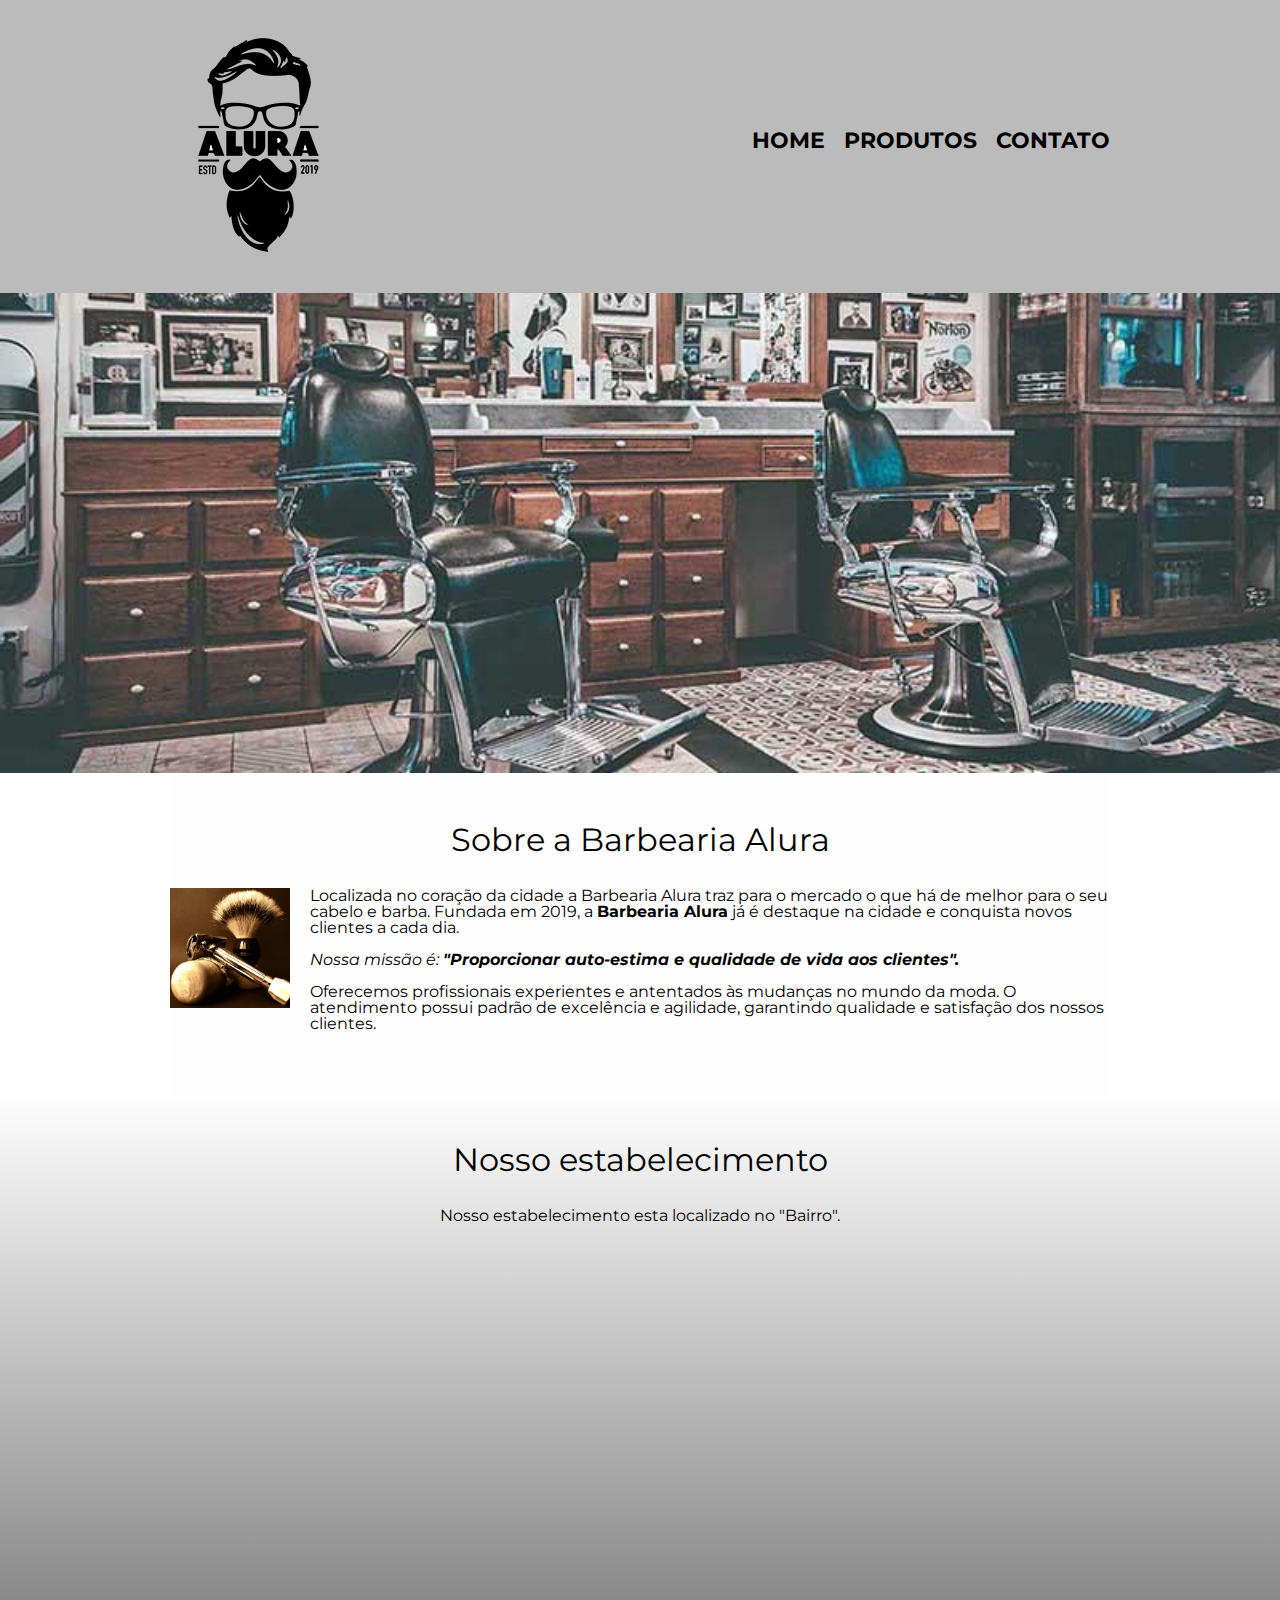
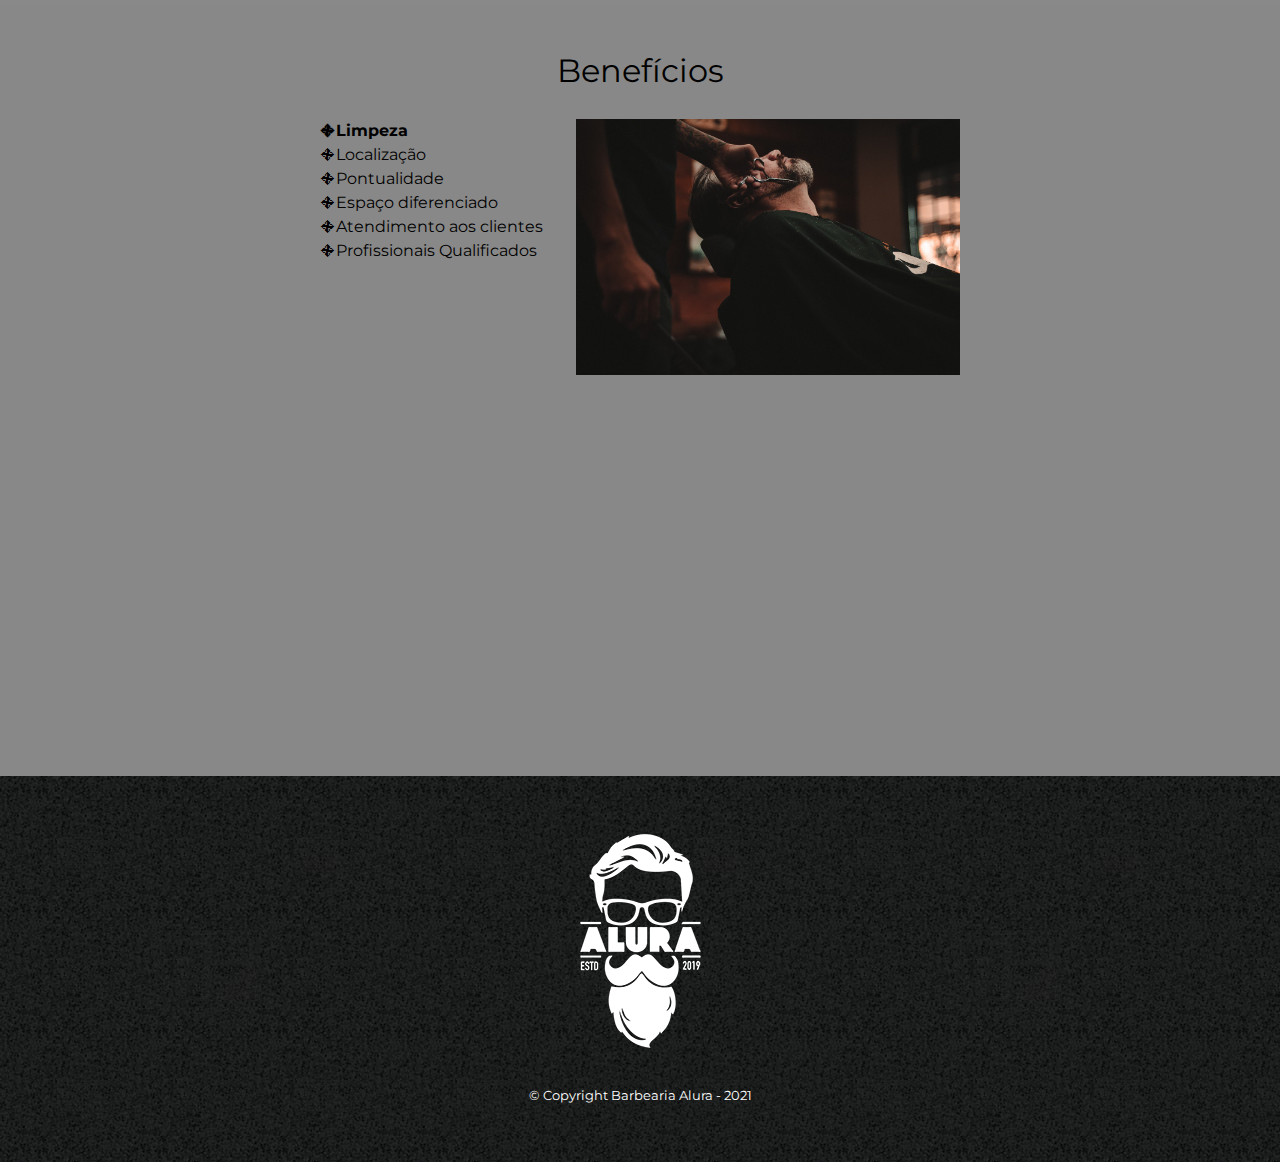
<file: index.html>
<!DOCTYPE html>
<html lang="pt-br">

<head>
    <meta charset="UTF-8">
    <meta name="viewport" content="width=device-width">

    <title>Barbearia Alura</title>

    <link rel="stylesheet" href="reset.css">
    <link rel="stylesheet" href="style.css">
    <link rel="preconnect" href="https://fonts.googleapis.com">
    <link rel="preconnect" href="https://fonts.gstatic.com" crossorigin>
    <link
        href="https://fonts.googleapis.com/css2?family=Montserrat:ital,wght@0,100;0,200;0,300;0,400;0,500;0,600;0,700;0,800;0,900;1,100;1,200;1,300;1,400;1,500;1,600;1,700;1,800;1,900&display=swap"
        rel="stylesheet">
</head>

<body>
    <header>
        <div class="caixa">
            <h1><img src="imagens/logo.png"></h1>

            <nav>
                <ul>
                    <li><a href="index.html">Home</a></li>
                    <li><a href="produtos.html">Produtos</a></li>
                    <li><a href="contato.html">Contato</a></li>
                </ul>
            </nav>
        </div>
    </header>

    <img class="banner" src="imagens/banner.jpg">

    <main>
        <section class="principal">
            <h2 class="titulo-principal">Sobre a Barbearia Alura</h2>

            <img class="utensilios" src="./imagens/utensilios.jpg" alt="Utensilios de um barbeiro">

            <p>Localizada no coração da cidade a Barbearia Alura traz para o mercado o que há de melhor para o seu
                cabelo e
                barba.
                Fundada em 2019, a <strong>Barbearia Alura</strong> já é destaque na cidade e conquista novos clientes a
                cada dia.
            </p>

            <p id="missao"><em>Nossa missão é: <strong>"Proporcionar auto-estima e qualidade de vida aos
                        clientes".</strong></em></p>

            <p>Oferecemos profissionais experientes e antentados às mudanças no mundo da moda. O
                atendimento possui padrão de excelência e agilidade, garantindo qualidade e satisfação
                dos nossos clientes.</p>

        </section>

        <section class="mapa">
            <h3 class="titulo-principal">Nosso estabelecimento</h3>
            <p>Nosso estabelecimento esta localizado no "Bairro".</p>

            <div class="mapa-conteudo">
                <iframe
                    src="https://www.google.com/maps/embed?pb=!1m18!1m12!1m3!1d2546.0596891330647!2d-49.24768422618458!3d-25.515978608292702!2m3!1f0!2f0!3f0!3m2!1i1024!2i768!4f13.1!3m3!1m2!1s0x94dcfb01684e424b%3A0x386bf034aee9c083!2sRua%20Desembargador%20Antonio%20de%20Paula%2C%203237%20-%20Boqueir%C3%A3o%2C%20Curitiba%20-%20PR%2C%2081750-450!5e0!3m2!1spt-PT!2sbr!4v1639333522522!5m2!1spt-PT!2sbr"
                    width=100% height="300" style="border:0;" allowfullscreen="" loading="lazy"></iframe>
            </div>
        </section>
        <section class="beneficios">
            <h3 class="titulo-principal">Benefícios</h3>

            <div class="conteudo-beneficios">
                <ul class="lista-beneficios">
                    <li class="itens">Limpeza</li>
                    <li class="itens">Localização</li>
                    <li class="itens">Pontualidade</li>
                    <li class="itens">Espaço diferenciado</li>
                    <li class="itens">Atendimento aos clientes</li>
                    <li class="itens">Profissionais Qualificados</li>
                </ul><img src="imagens/beneficios.jpg" class="imagemBeneficios">
            </div>

            <div class="video">
                <iframe width=100% height="315" src="https://www.youtube.com/embed/ifv0yl0VAXw"
                    title="YouTube video player" frameborder="0"
                    allow="accelerometer; autoplay; clipboard-write; encrypted-media; gyroscope; picture-in-picture"
                    allowfullscreen></iframe>
            </div>
        </section>
    </main>

    <footer>
        <img src="./imagens/logo-branco.png">
        <p class="copyright">&copy; Copyright Barbearia Alura - 2021</p>
    </footer>

</body>

</html>
</file>
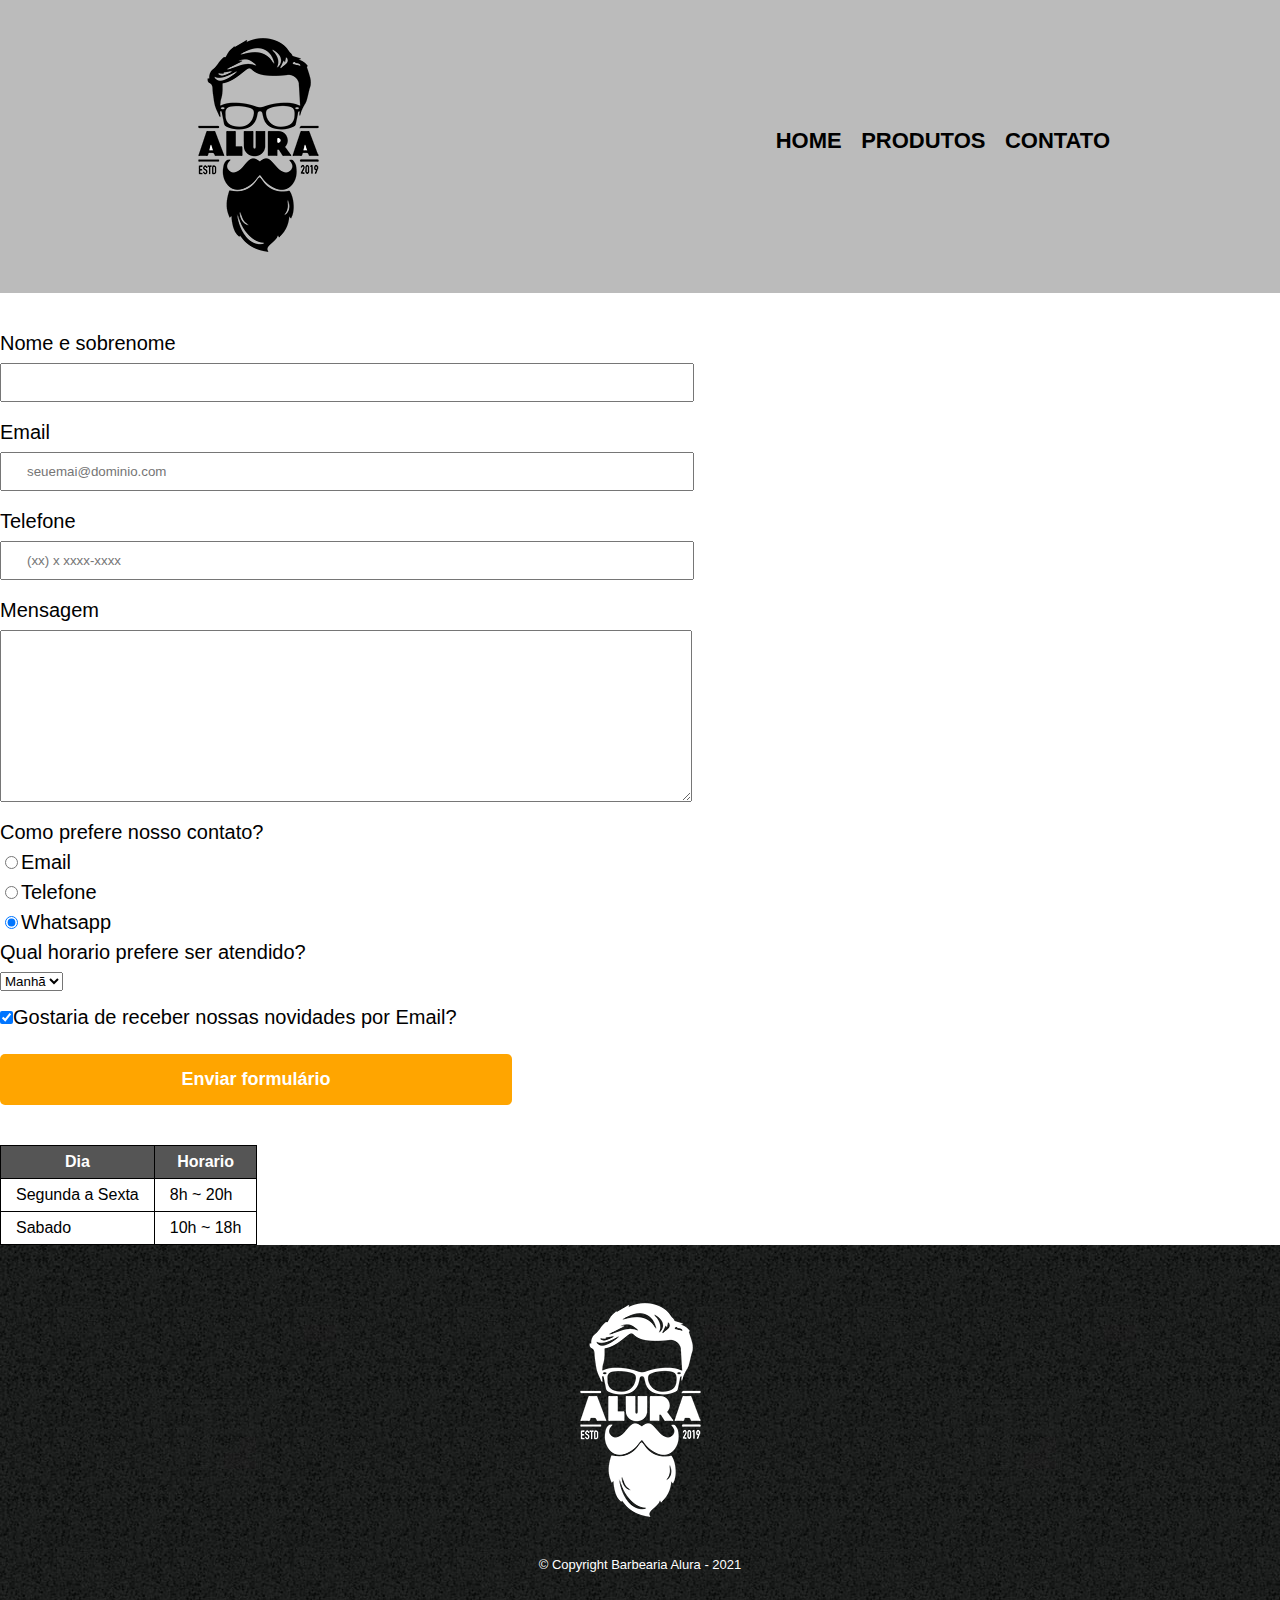
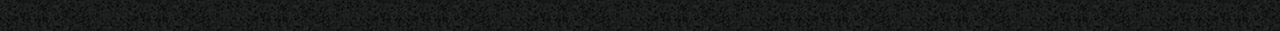
<file: contato.html>
<!DOCTYPE html>
<html lang="pt-br">

<head>
    <meta charset="UTF-8">
    <meta name="viewport" content="width=device-width">
    
    <title>Contato - Barbearia Alura</title>

    <link rel="stylesheet" href="reset.css">
    <link rel="stylesheet" href="style.css">
</head>

<body>
    <header>
        <div class="caixa">
            <h1><img src="imagens/logo.png" alt="Logo da barbearia"></h1>

            <nav>
                <ul>
                    <li><a href="index.html">Home</a></li>
                    <li><a href="produtos.html">Produtos</a></li>
                    <li><a href="contatos.html">Contato</a></li>
                </ul>
            </nav>
        </div>
    </header>

    <main>
        <form>
            <label for="nomeSobrenome">Nome e sobrenome</label>
            <input type="text" id="nomeSobrenome" class="input-padrao" required>

            <label for="email">Email</label>
            <input type="email" id="email" class="input-padrao" required placeholder="seuemai@dominio.com">

            <label for="telefone">Telefone</label>
            <input type="tel" id="telefone" class="input-padrao" required placeholder="(xx) x xxxx-xxxx">

            <label for="mesagem">Mensagem</label>
            <textarea cols="30" rows="10" class="input-padrao" required></textarea>

            <fieldset>
                <legend>Como prefere nosso contato?</legend>
                <label for="radio-email"><input type="radio" name="contato" value="email" id="radio-email">Email</label>


                <label for="radio-telefone"><input type="radio" name="contato" value="telefone"
                        id="radio-telefone">Telefone</label>


                <label for="radio-whatsapp"><input type="radio" name="contato" value="whatsapp" id="radio-whatsapp"
                        checked>Whatsapp</label>

            </fieldset>

            <fieldset class="funcionamento">
                <legend>Qual horario prefere ser atendido?</legend>
                <select>
                    <option>Manhã</option>
                    <option>Tarde</option>
                    <option>Noite</option>
                </select>
            </fieldset>

            <label><input type="checkbox" class="checkbox" checked>Gostaria de receber nossas novidades por
                Email?</label>


            <input type="submit" value="Enviar formulário" class="enviar">
        </form>

        <table>
            <thead>
                <tr>
                    <th>Dia</th>
                    <th>Horario</th>
                </tr>
            </thead>
            <tbody>
                <tr>
                    <td>Segunda a Sexta</td>
                    <td>8h ~ 20h</td>
                </tr>
                <tr>
                    <td>Sabado</td>
                    <td>10h ~ 18h</td>
                </tr>
            </tbody>
        </table>

    </main>

    <footer>
        <img src="./imagens/logo-branco.png" alt="Logo da barbearia">
        <p class="copyright">&copy; Copyright Barbearia Alura - 2021</p>
    </footer>
</body>

</html>
</file>
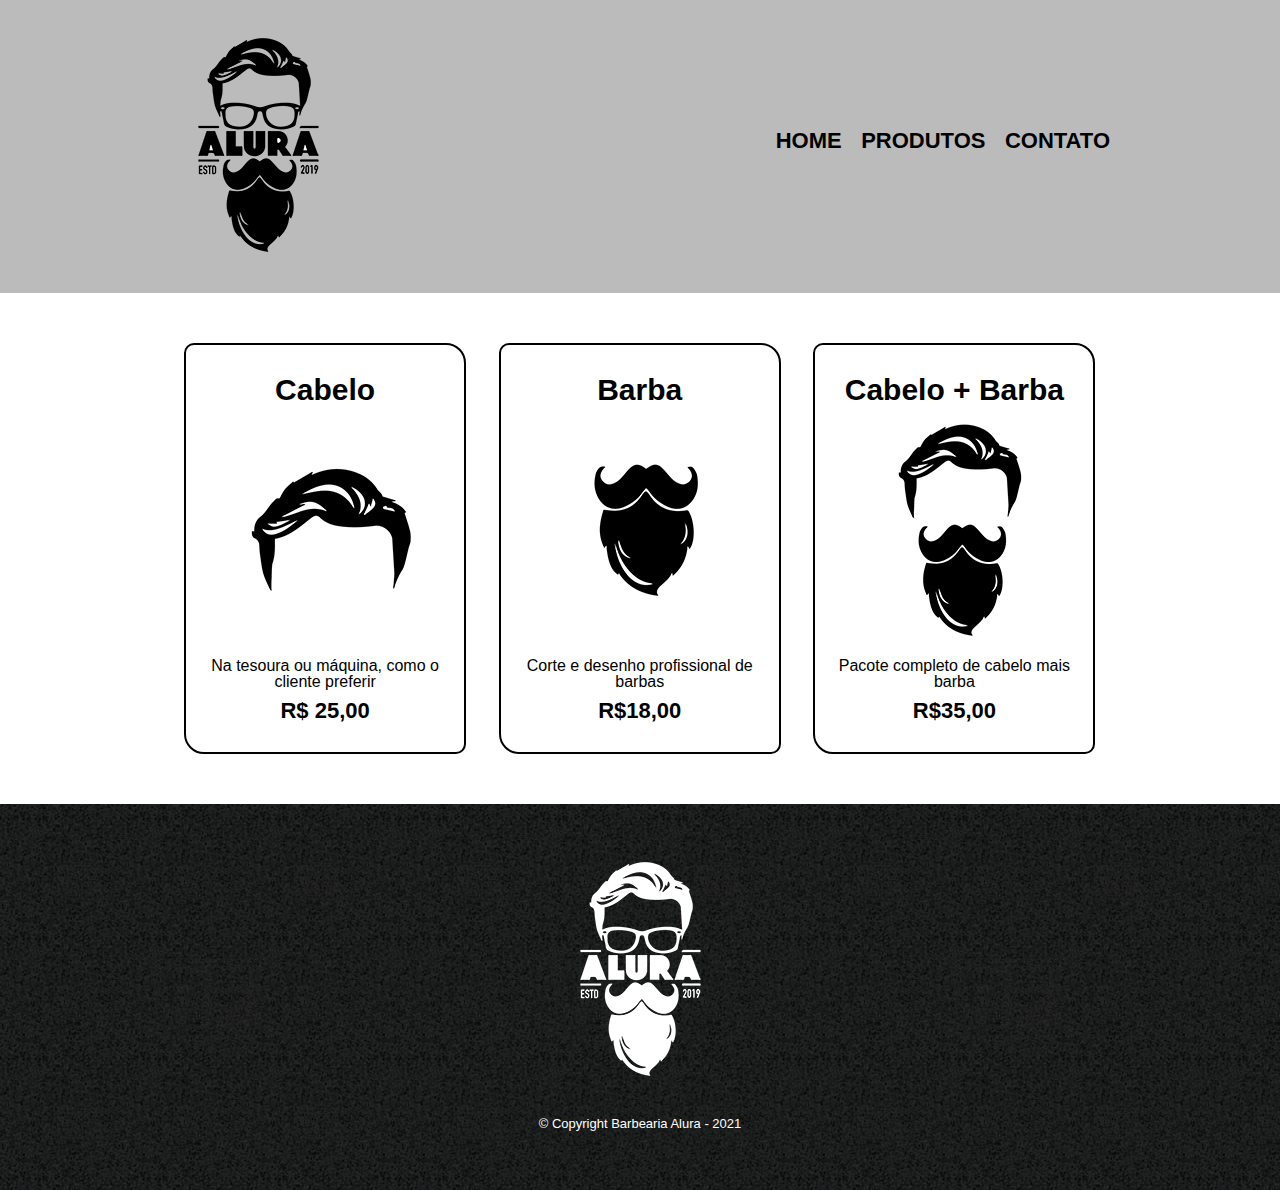
<file: produtos.html>
<!DOCTYPE html>
<html lang="pt-br">

<head>
    <meta charset="UTF-8">
    <meta name="viewport" content="width=device-width">
    
    <title>Produtos - Barbearia Alura</title>

    <link rel="stylesheet" href="reset.css">
    <link rel="stylesheet" href="style.css">
</head>

<body>
    <header>
        <div class="caixa">
            <h1><img src="imagens/logo.png"></h1>

            <nav>
                <ul>
                    <li><a href="index.html">Home</a></li>
                    <li><a href="produtos.html">Produtos</a></li>
                    <li><a href="contato.html">Contato</a></li>
                </ul>
            </nav>
        </div>
    </header>

    <main>
        <ul class="produtos">
            <li>
                <h2>Cabelo</h2>
                <img src="./imagens/cabelo.jpg">
                <p class="produto-descricao">Na tesoura ou máquina, como o cliente preferir</p>
                <p class="produto-preco">R$ 25,00</p>
            </li>
            <li>
                <h2>Barba</h2>
                <img src="./imagens/barba.jpg">
                <p class="produto-descricao">Corte e desenho profissional de barbas</p>
                <p class="produto-preco">R$18,00</p>
            </li>
            <li>
                <h2>Cabelo + Barba</h2>
                <img src="./imagens/cabelo+barba.jpg">
                <p class="produto-descricao">Pacote completo de cabelo mais barba</p>
                <p class="produto-preco">R$35,00</p>
            </li>
        </ul>

    </main>

    <footer>
        <img src="./imagens/logo-branco.png">
        <p class="copyright">&copy; Copyright Barbearia Alura - 2021</p>
    </footer>
</body>

</html>
</file>
<file: style.css>
body {
    font-family: 'Montserrat', sans-serif;
}
header {
    background: #bbbbbb;
    padding: 20px 0
}
.caixa{
    position: relative;
    width: 940px;
    margin: 0 auto;
}
nav {
    position: absolute;
    top: 110px;
    right: 0;
}
nav li {
    display: inline;
    margin: 0 0 0 15px;
}
nav a {
    text-transform: uppercase;
    color: #000000;
    font-weight: bold;
    font-size: 22px;
    text-decoration: none;

}
nav a:hover {
    color: #C78C19;
    text-decoration: underline;
}
.produtos{
    width: 940px;
    margin:0 auto;
    padding: 50px 0;
}
.produtos li{
    display: inline-block;
    text-align: center;
    width: 30%;
    vertical-align: top;
    margin: 0 1.5%;
    padding: 30px 20px;
    box-sizing: border-box;
    border: 2px solid #000000;
    border-radius: 10px 20px 10px 20px
}
.produtos li:hover {
    border-color: #C78C19;
}
.produtos li:active {
    border-color: #fd4800
}
.produtos li:hover h2{
    font-size: 34px;
}
.produtos h2{
    font-size: 30px;
    font-weight: bold;
}
.produto-preco{
    font-size: 22px;
    font-weight: bold;
    margin: 10px 0 0;
}
.prduto-descricao{
    font-size: 18px;
}
footer{
    text-align: center;
    background: url("./imagens/bg.jpg");
    padding: 40px 0;
}
.copyright {
    color: #FFFFFF;
    font-size:13px;
    margin: 20px
}
form{
    margin: 40px 0;
}
form label, form legend {
    display: block;
    font-size: 20px;
    margin: 0 0 10px;
}
.input-padrao {
    display: block;
    margin: 0 0 20px;
    padding: 10px 25px;
    width: 50%
}
.checkbox{
    margin: 20px 0;
}
.enviar{
    width: 40%;
    padding: 15px 0;
    background: orange;
    color: white;
    font-weight: bold;
    font-size: 18px;
    border: none;
    border-radius: 5px;
    transition: 1s all;
    cursor: pointer

}
.enviar:hover {
    background: darkorange;
    transform: scale(1.2);
}
tabela{
    margin: 20px 0 40px;
}
thead{
    background: #555555;
    color: white;
    font-weight: bold;
}
td, th {
    border: 1px solid #000000;
    padding: 8px 15px
}
.banner {
    width: 100%;
}
.titulo-principal {
    text-align: center;
    font-size: 2em;
    margin: 0 0 1em;
    clear: left;
}
.principal{ 
    padding: 3em 0;
    background: #fefefe;
    width: 940px;
    margin: 0 auto;
}
.principal p {
    margin: 0 0 1em
}
.principal strong {
    font-weight: bold;
}
.principal em {
    font-style: italic;
}
.utensilios {
    width: 120px;
    float: left;
    margin: 0 20px 20px 0px;
}
.mapa {
    padding: 3em 0;
    background: linear-gradient(#fefefe, #888888);
}
.mapa p {
    margin: 0 0 2em;
    text-align: center;
}
.mapa-conteudo {
    width: 940px;
    margin: 0 auto;
}
.beneficios {
    padding: 3em 0;
    background: #888888;
}
.conteudo-beneficios {
    width: 640px;
    margin: 0 auto;
}
.lista-beneficios{
    width: 40%;
    display: inline-block;
    vertical-align: top
}
.itens {
    line-height: 1.5;
}
.itens:before {
    content: "🟇";
}
.itens:first-child {
    font-weight: bold;
}
.imagemBeneficios {
    width: 60%;
    opacity: 1;
}
.imagemBeneficios:hover {
    opacity: 0.3;
    transition: 400ms;
}
.video {
    width: 560px;
    margin: 1em auto
}
@media screen and (max-width: 480px) {
    .caixa, .principal, .conteudo-beneficios, .mapa-conteudo, .video {
        width: auto;
    }
    h1, .produtos li {
        text-align: center;
    }
    nav {
        position: static;
    }
    .lista-beneficios, .imagemBeneficios{
        width: 100%;
    }
}
</file>
